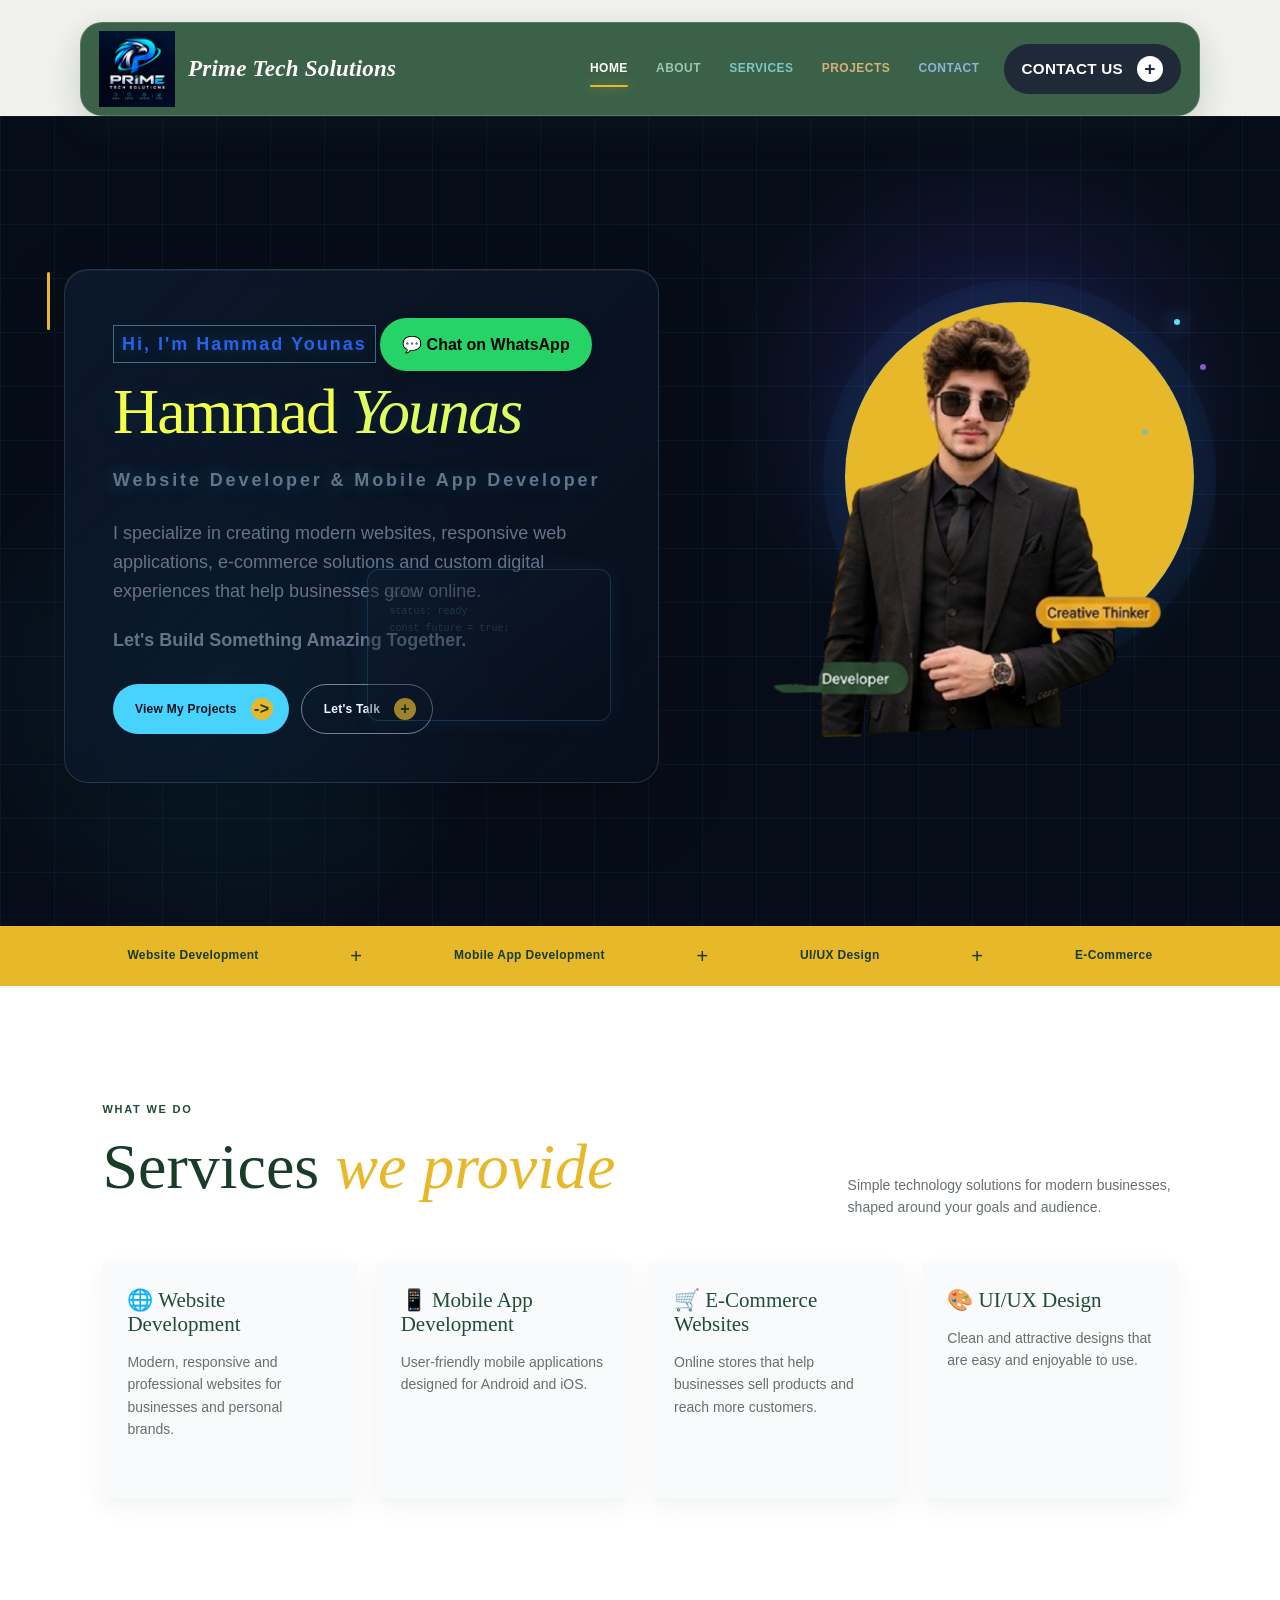
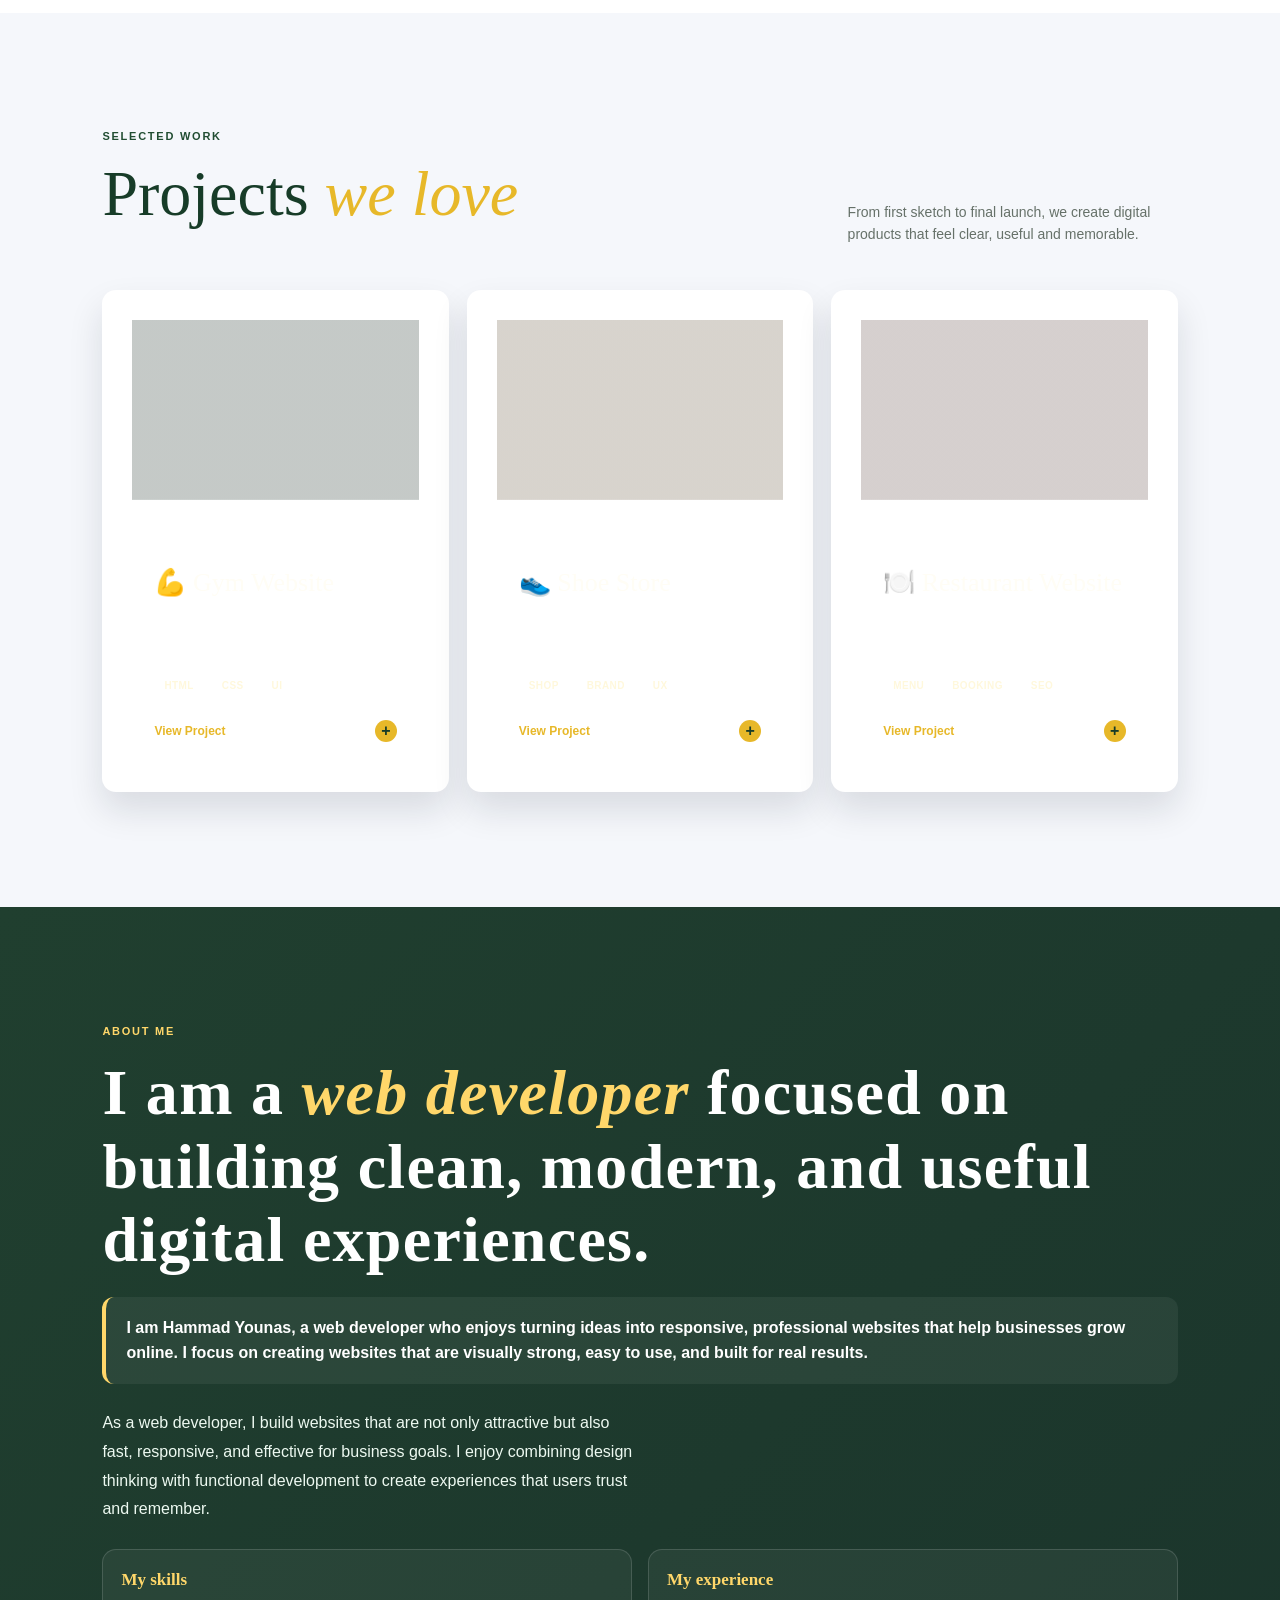
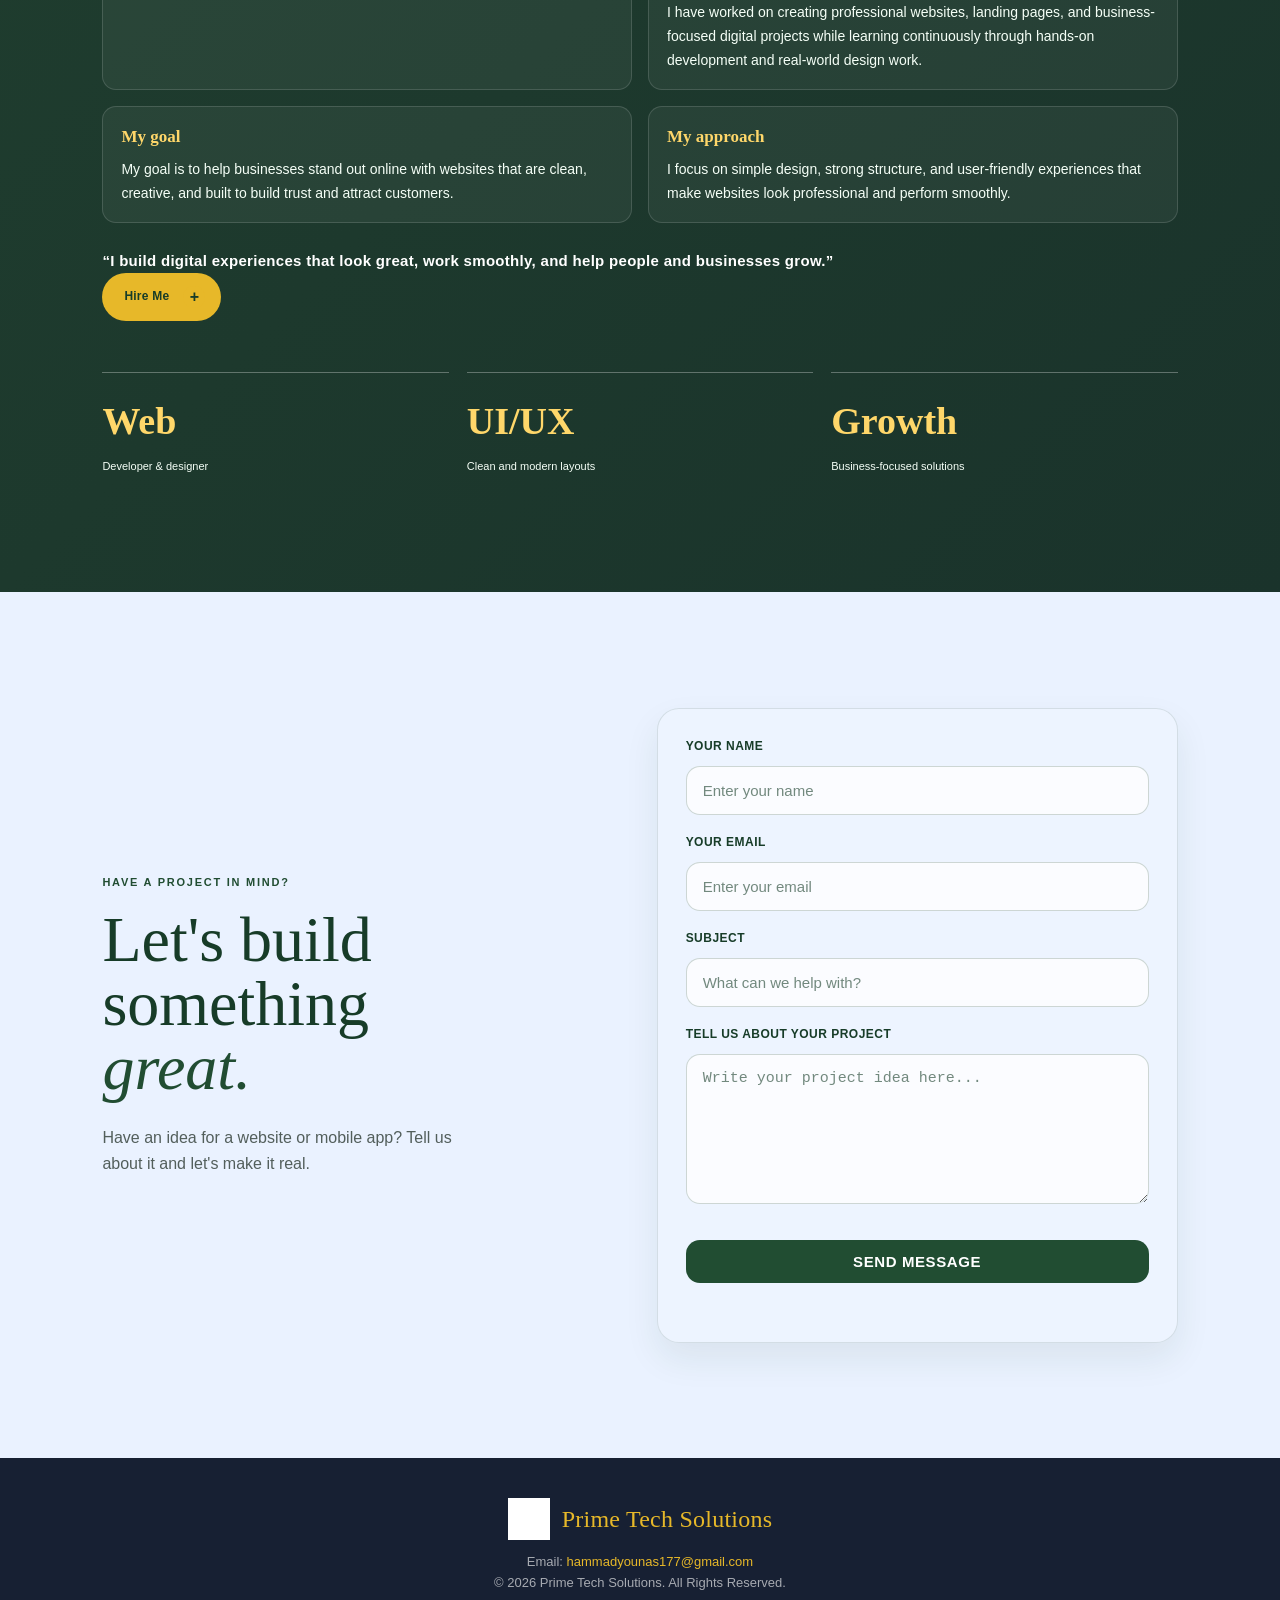
<file: index.html>
<!DOCTYPE html>
<html lang="en">

<head>
    <meta charset="UTF-8">

    <meta name="viewport" content="width=device-width, initial-scale=1.0">

    <title>Hammad Younas | Web Developer &amp; Digital Solutions</title>
    <meta name="description" content="Hammad Younas builds websites, mobile apps, e-commerce stores, and digital solutions that help businesses grow with clear design and reliable technology.">
    <meta name="keywords" content="Hammad Younas, web developer, website development, mobile app development, e-commerce solutions, UI/UX design, digital solutions">
    <meta name="author" content="Hammad Younas">
    <link rel="canonical" href="https://hammadyounas177-lgtm.github.io/hammad-portfolio/">

    <meta property="og:title" content="Hammad Younas | Web Developer &amp; Digital Solutions">
    <meta property="og:description" content="Hammad Younas builds websites, mobile apps, e-commerce stores, and digital solutions that help businesses grow with clear design and reliable technology.">
    <meta property="og:type" content="website">
    <meta property="og:url" content="https://hammadyounas177-lgtm.github.io/hammad-portfolio/">
    <meta property="og:image" content="https://hammadyounas177-lgtm.github.io/hammad-portfolio/images/my-removebg-preview.png">
    <meta property="og:image:alt" content="Hammad Younas, web developer and software developer">

    <link rel="icon" href="images/logo.png" type="image/png">
    <link rel="stylesheet" href="style.css">
</head>

<body>

    <!-- ================= HEADER ================= -->

    <header>

    <a class="brand-lockup" href="#home" aria-label="Prime Tech Solutions home">
        <span class="logo">
            <img src="images/logo.png" alt="Prime Tech Solutions Logo">
        </span>
        <span class="brand-copy">
            <strong>Prime Tech Solutions</strong>
        </span>
    </a>

        <button class="nav-toggle" type="button" aria-expanded="false" aria-controls="primary-nav" aria-label="Open navigation menu">
            <span></span>
            <span></span>
            <span></span>
        </button>

        <nav id="primary-nav">
            <a href="#home" aria-current="page">Home</a>
            <a href="#about">About</a>
            <a href="#services">Services</a>
            <a href="#projects">Projects</a>
            <a href="#contact">Contact</a>
        </nav>

        <a class="header-cta" href="#contact">Contact Us <span>+</span></a>

    </header>


    <!-- ================= HOME ================= -->

    <main>
      

        <section id="home" class="hero">

            <div class="hero-content">
                <p class="hero-greeting">Hi, I'm Hammad Younas</p>
                  <a
  href="https://wa.me/923311480210?text=Hello%20Prime%20Tech%20Solutions%2C%20I%20would%20like%20to%20discuss%20your%20services."
  target="_blank"
    rel="noopener noreferrer"
  class="whatsapp-button"
>
  💬 Chat on WhatsApp
</a>

                <h1>
                    Hammad <em>Younas</em>
                </h1>
         

                <p class="hero-role">Website Developer &amp; Mobile App Developer</p>

                <p class="hero-copy">
                    I specialize in creating modern websites, responsive web
                    applications, e-commerce solutions and custom digital
                    experiences that help businesses grow online.
                </p>

                <p class="hero-tagline">Let's Build Something Amazing Together.</p>

                <div class="hero-actions">
                    <a class="button button-dark" href="#projects">View My Projects <span>-></span></a>
                    <a class="button button-light" href="#contact">Let's Talk <span>+</span></a>
                </div>
            </div>

            <div class="hero-visual hero-portrait" aria-label="Hammad Younas, web developer and creative thinker">
                <img src="images/my-removebg-preview.png" alt="Hammad Younas, web developer and software developer">
            </div>

        </section>

        <div class="service-ribbon" aria-label="Our specialties">
            <span>Website Development</span><b>+</b><span>Mobile App Development</span><b>+</b><span>UI/UX Design</span><b>+</b><span>E-Commerce</span>
        </div>


        <!-- ================= SERVICES ================= -->

        <section id="services" class="section services-section">

            <div class="section-heading">
                <div><p class="eyebrow">WHAT WE DO</p><h2>Services <em>we provide</em></h2></div>
                <p>Simple technology solutions for modern businesses, shaped around your goals and audience.</p>
            </div>

            <div class="card-grid services-grid">
            <article class="service-card">

                <h3>🌐 Website Development</h3>

                <p>
                    Modern, responsive and professional websites
                    for businesses and personal brands.
                </p>

            </article>


            <article class="service-card">

                <h3>📱 Mobile App Development</h3>

                <p>
                    User-friendly mobile applications designed
                    for Android and iOS.
                </p>

            </article>


            <article class="service-card">

                <h3>🛒 E-Commerce Websites</h3>

                <p>
                    Online stores that help businesses sell
                    products and reach more customers.
                </p>

            </article>


            <article class="service-card">

                <h3>🎨 UI/UX Design</h3>

                <p>
                    Clean and attractive designs that are easy
                    and enjoyable to use.
                </p>

            </article>
            </div>

        </section>


        <!-- ================= PROJECTS ================= -->

        <section id="projects" class="section projects-section">

            <div class="section-heading">
                <div><p class="eyebrow">SELECTED WORK</p><h2>Projects <em>we love</em></h2></div>
                <p>From first sketch to final launch, we create digital products that feel clear, useful and memorable.</p>
            </div>

            <div class="card-grid projects-grid">
                <article class="project-card project-gym">
                    <div class="project-visual" aria-label="Gym website preview"></div>
                    <div class="project-content">
                        <div class="project-meta">
                            <span>Branding</span>
                            <span>Landing Page</span>
                        </div>
                        <h3>💪 Gym Website</h3>
                        <p>
                            A modern website for gyms, trainers and
                            fitness businesses.
                        </p>
                        <div class="project-tags">
                            <span>HTML</span>
                            <span>CSS</span>
                            <span>UI</span>
                        </div>
                        <a href="#contact">View Project <span>+</span></a>
                    </div>
                </article>

                <article class="project-card project-shoe">
                    <div class="project-visual" aria-label="Shoe store preview"></div>
                    <div class="project-content">
                        <div class="project-meta">
                            <span>E-Commerce</span>
                            <span>Storefront</span>
                        </div>
                        <h3>👟 Shoe Store</h3>
                        <p>
                            A stylish e-commerce website for selling
                            shoes and fashion products.
                        </p>
                        <div class="project-tags">
                            <span>Shop</span>
                            <span>Brand</span>
                            <span>UX</span>
                        </div>
                        <a href="#contact">View Project <span>+</span></a>
                    </div>
                </article>

                <article class="project-card project-food">
                    <div class="project-visual" aria-label="Restaurant website preview"></div>
                    <div class="project-content">
                        <div class="project-meta">
                            <span>Food</span>
                            <span>Business</span>
                        </div>
                        <h3>🍽️ Restaurant Website</h3>
                        <p>
                            A professional website for restaurants
                            with menu and contact information.
                        </p>
                        <div class="project-tags">
                            <span>Menu</span>
                            <span>Booking</span>
                            <span>SEO</span>
                        </div>
                        <a href="#contact">View Project <span>+</span></a>
                    </div>
                </article>
            </div>

        </section>

        <!-- ================= ABOUT ================= -->

        <section id="about" class="about-section">

            <div class="about-copy">
                <p class="eyebrow">ABOUT ME</p>
                <h2>I am a <em>web developer</em> focused on building clean, modern, and useful digital experiences.</h2>

                <div class="about-intro">
                    I am Hammad Younas, a web developer who enjoys turning ideas into responsive, professional websites that help businesses grow online. I focus on creating websites that are visually strong, easy to use, and built for real results.
                </div>

                <p>As a web developer, I build websites that are not only attractive but also fast, responsive, and effective for business goals. I enjoy combining design thinking with functional development to create experiences that users trust and remember.</p>

                <div class="about-grid">
                    <div class="about-box">
                        <h3>My skills</h3>
                        <ul class="about-list">
                            <li>HTML5 &amp; CSS3</li>
                            <li>JavaScript</li>
                            <li>Responsive web design</li>
                            <li>UI/UX design basics</li>
                            <li>Modern website layouts</li>
                        </ul>
                    </div>

                    <div class="about-box">
                        <h3>My experience</h3>
                        <p>I have worked on creating professional websites, landing pages, and business-focused digital projects while learning continuously through hands-on development and real-world design work.</p>
                    </div>

                    <div class="about-box">
                        <h3>My goal</h3>
                        <p>My goal is to help businesses stand out online with websites that are clean, creative, and built to build trust and attract customers.</p>
                    </div>

                    <div class="about-box">
                        <h3>My approach</h3>
                        <p>I focus on simple design, strong structure, and user-friendly experiences that make websites look professional and perform smoothly.</p>
                    </div>
                </div>

                <div class="about-quote">“I build digital experiences that look great, work smoothly, and help people and businesses grow.”</div>
                <a class="button button-yellow" href="#contact">Hire Me <span>+</span></a>
            </div>

            <div class="about-stats">
                <div><strong>Web</strong><span>Developer &amp; designer</span></div>
                <div><strong>UI/UX</strong><span>Clean and modern layouts</span></div>
                <div><strong>Growth</strong><span>Business-focused solutions</span></div>
            </div>

        </section>


        <!-- ================= CONTACT ================= -->

        <section id="contact" class="contact-section">

            <div class="contact-intro">
                <p class="eyebrow">HAVE A PROJECT IN MIND?</p>
                <h2>Let's build something <em>great.</em></h2>

                <p>Have an idea for a website or mobile app? Tell us about it and let's make it real.</p>
            </div>


            <form class="contact-form" action="https://formspree.io/f/mgavoyok" method="POST">

                <div class="field-group">
                    <label for="name">Your Name</label>
                    <input id="name" name="name" type="text" placeholder="Enter your name" autocomplete="name" required>
                </div>

                <div class="field-group">
                    <label for="email">Your Email</label>
                    <input id="email" name="email" type="email" placeholder="Enter your email" autocomplete="email" required>
                </div>

                <div class="field-group">
                    <label for="subject">Subject</label>
                    <input id="subject" name="subject" type="text" placeholder="What can we help with?" required>
                </div>

                <div class="field-group">
                    <label for="message">Tell Us About Your Project</label>
                    <textarea id="message" name="message" placeholder="Write your project idea here..." rows="5" minlength="10" required></textarea>
                </div>

                <button type="submit">
                    Send Message
                </button>
                <p class="form-status" role="status" aria-live="polite"></p>

            </form>

            <div class="success-popup" role="status" aria-live="polite" aria-hidden="true">
                <div class="success-popup-card">
                    <button class="success-popup-close" type="button" aria-label="Close success message">&times;</button>
                    <div class="success-popup-icon" aria-hidden="true">😊</div>
                    <div class="success-popup-check" aria-hidden="true">✓</div>
                    <h3>Message sent successfully!</h3>
                    <p>Thank you for choosing us. We appreciate your message and will get back to you soon.</p>
                </div>
            </div>

        </section>

    </main>


    <!-- ================= FOOTER ================= -->

    <footer>

        <div class="footer-brand">
            <span class="logo">
                <img src="images/logo.png" alt="Prime Tech Solutions Logo">
            </span>
            <h3>Prime Tech Solutions</h3>
        </div>

        <p>Email: <a href="mailto:hammadyounas177@gmail.com">hammadyounas177@gmail.com</a></p>

        <p>
            © 2026 Prime Tech Solutions. All Rights Reserved.
        </p>

    </footer>

    <script>
        const navToggle = document.querySelector('.nav-toggle');
        const primaryNav = document.querySelector('#primary-nav');

        navToggle.addEventListener('click', () => {
            const isOpen = navToggle.getAttribute('aria-expanded') === 'true';
            navToggle.setAttribute('aria-expanded', String(!isOpen));
            navToggle.setAttribute('aria-label', isOpen ? 'Open navigation menu' : 'Close navigation menu');
            primaryNav.classList.toggle('is-open', !isOpen);
        });

        primaryNav.addEventListener('click', (event) => {
            if (event.target.matches('a')) {
                navToggle.setAttribute('aria-expanded', 'false');
                navToggle.setAttribute('aria-label', 'Open navigation menu');
                primaryNav.classList.remove('is-open');
            }
        });

        const contactForm = document.querySelector('.contact-form');
        const formStatus = document.querySelector('.form-status');
        const submitButton = contactForm.querySelector('button[type="submit"]');
        const successPopup = document.querySelector('.success-popup');
        const successPopupClose = document.querySelector('.success-popup-close');

        const hideSuccessPopup = () => {
            successPopup.classList.remove('is-visible');
            successPopup.setAttribute('aria-hidden', 'true');
            document.body.classList.remove('success-screen-open');
        };

        const showSuccessPopup = () => {
            successPopup.classList.add('is-visible');
            successPopup.setAttribute('aria-hidden', 'false');
            document.body.classList.add('success-screen-open');
        };

        successPopupClose.addEventListener('click', hideSuccessPopup);

        contactForm.addEventListener('submit', async (event) => {
            event.preventDefault();

            if (!contactForm.checkValidity()) {
                contactForm.reportValidity();
                return;
            }

            const originalButtonText = submitButton.textContent;
            submitButton.disabled = true;
            submitButton.textContent = 'Sending...';
            formStatus.textContent = '';

            try {
                const response = await fetch(contactForm.action, {
                    method: 'POST',
                    body: new FormData(contactForm),
                    headers: {
                        Accept: 'application/json'
                    }
                });

                if (!response.ok) {
                    throw new Error('Form submission failed');
                }

                formStatus.textContent = '';
                contactForm.reset();
                window.location.href = 'success.html';
            } catch (error) {
                formStatus.textContent = 'Sorry, your message could not be sent. Please try again.';
            } finally {
                submitButton.disabled = false;
                submitButton.textContent = originalButtonText;
            }
        });
    </script>

</body>

</html>
</file>
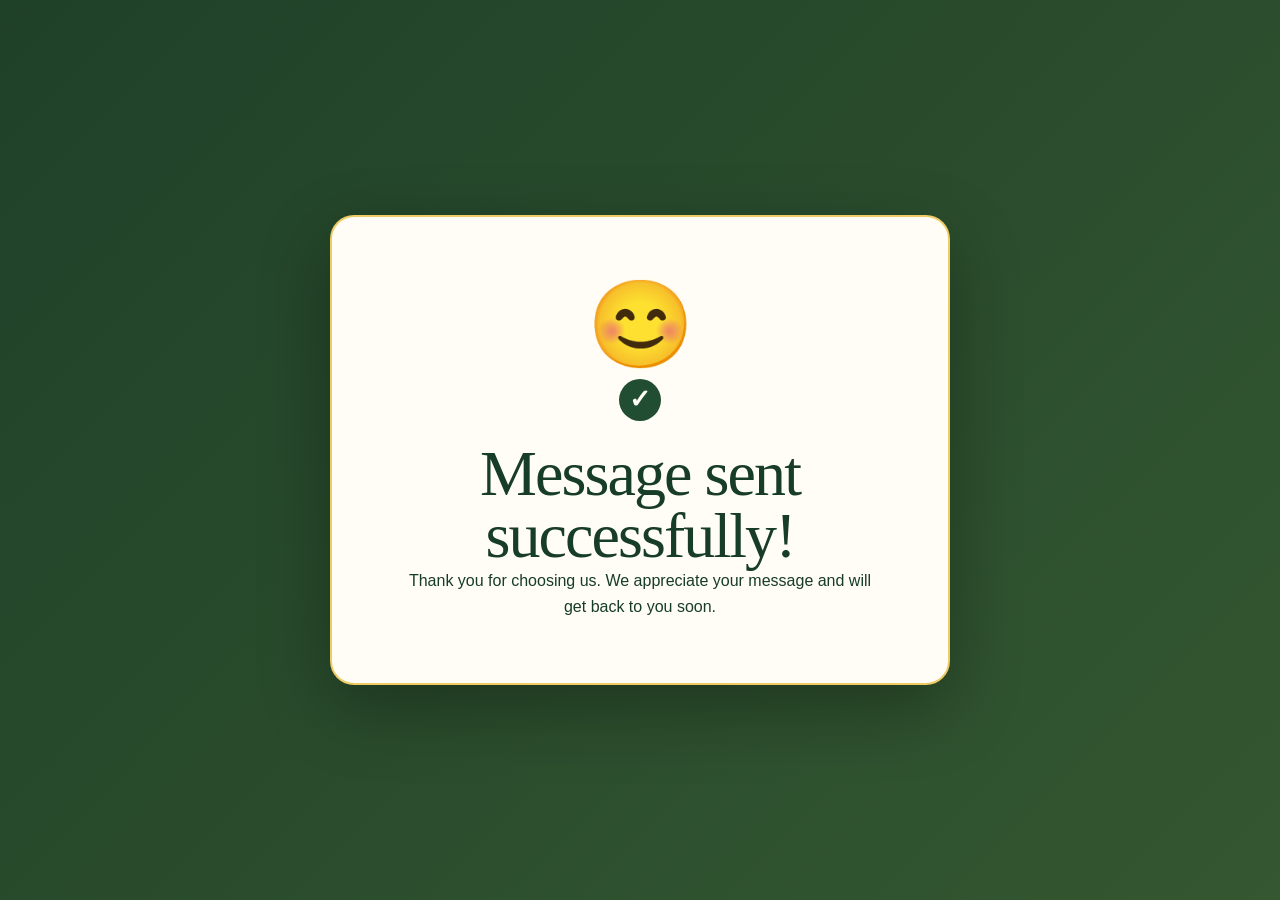
<file: success.html>
<!DOCTYPE html>
<html lang="en">

<head>
    <meta charset="UTF-8">
    <meta name="viewport" content="width=device-width, initial-scale=1.0">
    <title>Message Sent | Prime Tech Solutions</title>
    <link rel="icon" href="images/logo.png" type="image/png">
    <link rel="stylesheet" href="style.css">
</head>

<body>
    <main class="success-page">
        <section class="success-popup-card" role="status" aria-live="polite">
            <div class="success-popup-icon" aria-hidden="true">😊</div>
            <div class="success-popup-check" aria-hidden="true">✓</div>
            <h1>Message sent successfully!</h1>
            <p>Thank you for choosing us. We appreciate your message and will get back to you soon.</p>
        </section>
    </main>
</body>

</html>
</file>
<file: style.css>
/* =========================
   BASIC SETTINGS
========================= */

* {
    margin: 0;
    padding: 0;
    box-sizing: border-box;
}

html {
    scroll-behavior: smooth;
    scroll-padding-top: 110px;
}

body {
    font-family: Arial, sans-serif;
    background-color: #f5f7fb;
    color: #172033;
    line-height: 1.6;
    overflow-x: hidden;
}

img, svg {
    display: block;
    max-width: 100%;
}

main {
    overflow: hidden;
}

body.success-screen-open {
    overflow: hidden;
}


/* =========================
   HEADER
========================= */

header {
    background-color: white;
    padding: 20px 8%;

    display: flex;
    justify-content: space-between;
    align-items: center;

    position: sticky;
    top: 0;

    box-shadow: 0 2px 15px rgba(0, 0, 0, 0.08);
}

header h1 {
    color: #2563eb;
    font-size: 25px;
}

.logo {
    display: flex;
    align-items: center;
    flex-shrink: 0;
}

.logo img {
    display: block;
    width: min(220px, 28vw);
    height: auto;
    max-height: 70px;
    object-fit: contain;
}

.brand-lockup {
    display: inline-flex;
    align-items: center;
    gap: 10px;
    color: inherit;
    text-decoration: none;
}

.brand-copy {
    display: flex;
    flex-direction: column;
    line-height: 1;
}

.brand-copy strong {
    font-size: 16px;
    letter-spacing: 0.02em;
}

.brand-copy small {
    margin-top: 4px;
    color: #64748b;
    font-size: 9px;
    font-weight: bold;
    letter-spacing: 0.2em;
    text-transform: uppercase;
}


/* =========================
   NAVIGATION
========================= */

nav {
    display: flex;
    align-items: center;
    gap: 25px;
}

nav a {
    text-decoration: none;
    color: #1f2937;
    font-family: "Segoe UI", Tahoma, sans-serif;
    font-size: 11.15rem;
    font-weight: 800;
    letter-spacing: 0.06em;
    text-transform: uppercase;
    transition: color 0.2s ease, transform 0.2s ease;
    padding: 8px 4px;
}

nav a:hover {
    color: #1f2937;
    transform: translateY(-1px);
}

.header-cta {
    display: inline-flex;
    align-items: center;
    gap: 10px;
    padding: 12px 18px;
    border-radius: 999px;
    background: #1f2937;
    color: #ffffff;
    text-decoration: none;
    font-size: 1.05rem;
    font-weight: 800;
    letter-spacing: 0.06em;
    text-transform: uppercase;
    transition: transform 0.2s ease, background 0.2s ease;
}

.header-cta:hover {
    background: #111827;
    transform: translateY(-1px);
}

.header-cta span {
    display: inline-grid;
    place-items: center;
    width: 26px;
    height: 26px;
    border-radius: 50%;
    background: #ffffff;
    color: #1f2937;
    font-size: 1.3rem;
    line-height: 1;
}


/* =========================
   SECTIONS
========================= */

section {
    padding: 90px 8%;
}

section h2 {
    font-size: 38px;
    margin-bottom: 20px;
}


/* =========================
   HOME
========================= */

#home {
    min-height: 90vh;
    display: flex;
    flex-direction: column;
    justify-content: center;

    background: linear-gradient(
        135deg,
        #1ce45c,
        rgb(23, 255, 135)
    );
}

#home p:first-child {
    color: #2563eb;
    font-weight: bold;
    letter-spacing: 2px;
}

#home h2 {
    font-size: 55px;
    max-width: 800px;
    line-height: 1.1;
    margin: 15px 0;
}

#home p {
    max-width: 650px;
    color: #64748b;
    font-size: 18px;
}


/* =========================
   BUTTON
========================= */

button {
    background-color: #2563eb;
    color: white;

    border: none;
    border-radius: 8px;

    padding: 13px 25px;

    margin-top: 20px;

    font-size: 15px;
    cursor: pointer;

    transition: 0.3s;
}

button:hover {
    background-color: #1d4ed8;
    transform: translateY(-3px);
}


/* =========================
   SERVICES
========================= */

#services {
    background-color: white;
}

#services article {
    display: inline-block;
    vertical-align: top;

    width: 23%;

    margin: 1%;

    padding: 25px;

    min-height: 220px;

    background-color: #f8fafc;

    border-radius: 15px;

    box-shadow: 0 8px 25px rgba(0, 0, 0, 0.06);

    transition: 0.3s;
}

#services article:hover {
    transform: translateY(-8px);
}

#services h3 {
    margin-bottom: 15px;
}


/* =========================
   PROJECTS
========================= */

#projects {
    background-color: #f5f7fb;
}

#projects article {
    display: inline-block;
    vertical-align: top;

    width: 30%;

    margin: 1%;

    padding: 30px;

    min-height: 230px;

    background-color: white;

    border-radius: 15px;

    box-shadow: 0 8px 25px rgba(0, 0, 0, 0.07);
}


/* =========================
   ABOUT
========================= */

#about {
    background-color: white;
    color: #172033;
}

#about ul {
    list-style: none;
    margin-top: 25px;
}

#about li {
    margin: 12px 0;
}


/* =========================
   CONTACT
========================= */

#contact {
    background-color: #eaf2ff;
}

form {
    max-width: 600px;
}

input,
textarea {
    width: 100%;

    padding: 14px;

    margin-top: 7px;

    border: 1px solid #cbd5e1;

    border-radius: 8px;

    font-size: 15px;
}


/* =========================
   FOOTER
========================= */

footer {
    background-color: #172033;

    color: white;

    text-align: center;

    padding: 40px 20px;
}


/* =========================
   MOBILE
========================= */

@media (max-width: 768px) {

    header {
        flex-direction: column;
        gap: 15px;
    }

    .logo img {
        width: min(210px, 70vw);
        max-height: 60px;
    }

    nav {
        gap: 12px;
        flex-wrap: wrap;
        justify-content: center;
    }

    #home h2 {
        font-size: 40px;
    }

    #services article,
    #projects article {
        width: 100%;
        margin: 10px 0;
    }

}

/* =========================
   PRIME STUDIO VISUAL SYSTEM
========================= */

:root {
    --forest: #214d32;
    --forest-deep: #173c28;
    --ink: #17251c;
    --paper: #f3f1e9;
    --cream: #fffdf5;
    --yellow: #e7b829;
    --muted: #667169;
    --line: rgba(33, 77, 50, 0.16);
}

body {
    font-family: Arial, sans-serif;
    background: var(--paper);
    color: var(--ink);
}

header {
    z-index: 10;
    padding: 12px clamp(24px, 7vw, 90px);
    background: var(--forest);
    box-shadow: none;
    border-bottom: 1px solid rgba(255, 255, 255, 0.16);
}

.logo img {
    width: 44px;
    height: 44px;
    max-height: 52px;
    filter: brightness(0) invert(1);
}

.brand-copy strong { color: var(--cream); }
.brand-copy small { color: rgba(255, 255, 255, 0.58); }

nav {
    gap: clamp(14px, 2.5vw, 30px);
}

nav a {
    color: rgba(255, 255, 255, 0.75);
    font-size: 12px;
    font-weight: bold;
    letter-spacing: 0.04em;
    transition: color 0.2s ease;
}

nav a:hover,
nav a:focus-visible {
    color: var(--yellow);
}

.header-cta,
.button {
    display: inline-flex;
    align-items: center;
    gap: 14px;
    border-radius: 999px;
    text-decoration: none;
    font-size: 12px;
    font-weight: bold;
    letter-spacing: 0.02em;
}

.header-cta {
    padding: 10px 14px 10px 18px;
    color: var(--forest-deep);
    background: var(--cream);
}

.header-cta span,
.button span,
.project-card a span {
    display: inline-grid;
    place-items: center;
    width: 22px;
    height: 22px;
    border-radius: 50%;
    background: var(--yellow);
    color: var(--forest-deep);
    font-size: 16px;
    line-height: 1;
}

.hero {
    position: relative;
    display: grid;
    grid-template-columns: minmax(0, 1.05fr) minmax(360px, 0.95fr);
    align-items: center;
    gap: 4vw;
    min-height: 650px;
    padding: clamp(70px, 9vw, 125px) clamp(24px, 9vw, 120px);
    overflow: hidden;
    background: var(--paper);
}

.hero::before {
    position: absolute;
    right: -170px;
    bottom: -230px;
    width: 600px;
    height: 600px;
    border: 1px solid rgba(33, 77, 50, 0.11);
    border-radius: 50%;
    content: "";
}

.hero-content,
.hero-visual {
    position: relative;
    z-index: 1;
}

.eyebrow {
    margin-bottom: 16px;
    color: var(--forest);
    font-size: 11px;
    font-weight: bold;
    letter-spacing: 0.16em;
}

.hero-greeting {
    display: inline-block;
    margin-bottom: 18px;
    padding: 4px 8px;
    border: 1px solid var(--line);
    color: var(--muted);
    font-size: 14px;
}

h1,
h2,
h3 {
    font-family: Georgia, 'Times New Roman', serif;
    font-weight: normal;
}

h1 {
    max-width: 700px;
    color: var(--forest-deep);
    font-size: clamp(38px, 5vw, 70px);
    line-height: 0.98;
    letter-spacing: -0.03em;
}

h1 em,
h2 em {
    color: var(--yellow);
    font-style: italic;
}

.hero-copy {
    max-width: 520px;
    margin: 26px 0 30px;
    color: var(--muted);
    font-size: 17px;
}

.hero-role {
    margin-top: 24px;
    color: var(--forest);
    font-size: 13px;
    font-weight: bold;
    letter-spacing: 0.2em;
    line-height: 1.7;
}

.hero-actions {
    display: flex;
    flex-wrap: wrap;
    gap: 12px;
}

.button {
    padding: 13px 16px 13px 22px;
}

.button-dark {
    color: var(--cream);
    background: var(--forest);
}

.button-light {
    color: var(--forest);
    border: 1px solid var(--line);
}

.button-yellow {
    color: var(--forest-deep);
    background: var(--yellow);
}

.hero-visual {
    display: grid;
    place-items: center;
    min-height: 430px;
    border-radius: 48% 48% 12px 12px;
    background: var(--forest);
    overflow: hidden;
}

.hero-portrait {
    display: block;
    width: 100%;
    height: min(610px, calc(100vh - 120px));
    min-height: 520px;
    position: relative;
    border-radius: 0;
    background: transparent;
    box-shadow: none;
}

.hero-portrait::before {
    position: absolute;
    top: 15%;
    right: 8%;
    width: 78%;
    aspect-ratio: 1;
    border-radius: 50%;
    background: var(--yellow);
    content: "";
}

.hero-portrait img {
    display: block;
    position: absolute;
    z-index: 1;
    top: 0;
    right: -34%;
    width: 165%;
    height: 100%;
    object-fit: cover;
    object-position: 78% 42%;
    border-radius: 0 0 38% 38%;
}


.visual-ring {
    width: min(82%, 390px);
    aspect-ratio: 1;
    border: 1px solid rgba(255, 255, 255, 0.26);
    border-radius: 50%;
    box-shadow: 0 0 0 28px rgba(231, 184, 41, 0.12), 0 0 0 70px rgba(255, 255, 255, 0.05);
}

.visual-logo {
    position: absolute;
    display: grid;
    place-items: center;
    width: 190px;
    height: 190px;
    border-radius: 50%;
    background: var(--yellow);
}

.visual-logo img {
    width: 72%;
    filter: brightness(0) invert(1);
}

.visual-label {
    position: absolute;
    padding: 8px 14px;
    border-radius: 999px;
    color: var(--forest-deep);
    background: var(--cream);
    font-size: 11px;
    font-weight: bold;
}

.label-one { top: 20%; left: 8%; }
.label-two { top: 39%; right: 7%; }
.label-three { bottom: 19%; left: 12%; }

.visual-caption {
    position: absolute;
    right: 11%;
    bottom: 11%;
    color: rgba(255, 255, 255, 0.72);
    font-family: Georgia, 'Times New Roman', serif;
    font-size: 17px;
    line-height: 1.1;
    text-align: right;
}

.visual-caption strong { color: var(--yellow); font-size: 22px; }

.service-ribbon {
    display: flex;
    align-items: center;
    justify-content: space-around;
    gap: 16px;
    padding: 18px 7%;
    color: var(--forest-deep);
    background: var(--yellow);
    font-size: 12px;
    font-weight: bold;
    letter-spacing: 0.03em;
    text-align: center;
}

.service-ribbon b { font-size: 20px; font-weight: normal; }

.section,
.about-section,
.contact-section {
    padding: clamp(70px, 9vw, 120px) clamp(24px, 8vw, 110px);
}

.services-section { background: var(--cream); }
.projects-section { background: var(--paper); }

.section-heading {
    display: flex;
    align-items: end;
    justify-content: space-between;
    gap: 30px;
    margin-bottom: 44px;
}

.section-heading h2,
.about-section h2,
.contact-section h2 {
    color: var(--black);
    font-size: clamp(38px, 5vw, 65px);
    line-height: 1;
}

.section-heading > p {
    max-width: 330px;
    color: var(--muted);
    font-size: 14px;
}

.card-grid {
    display: grid;
    gap: 18px;
}

.services-grid { grid-template-columns: repeat(4, 1fr); }
.projects-grid { grid-template-columns: repeat(3, 1fr); }

.service-card,
.project-card {
    width: auto !important;
    min-height: 0 !important;
    margin: 0 !important;
    border-radius: 0 !important;
    box-shadow: none !important;
}

.service-card {
    min-height: 235px !important;
    padding: 28px 22px;
    border: 1px solid var(--line);
    background: transparent;
    transition: transform 0.25s ease, background 0.25s ease;
}

.service-card:hover { transform: translateY(-7px); background: var(--paper); }
.service-card h3 { margin-bottom: 16px; color: var(--forest); font-size: 21px; line-height: 1.15; }
.service-card p, .project-card p { color: var(--muted); font-size: 14px; }

.project-card {
    display: flex;
    min-height: 310px !important;
    flex-direction: column;
    justify-content: end;
    padding: 0;
    overflow: hidden;
    color: var(--cream);
    background: var(--forest);
    border-radius: 22px !important;
    box-shadow: 0 18px 35px rgba(15, 23, 42, 0.12) !important;
}

.project-visual {
    position: relative;
    min-height: 180px;
    background-size: cover;
    background-position: center;
    border-bottom: 1px solid rgba(255, 255, 255, 0.12);
}

.project-gym .project-visual {
    background-image: linear-gradient(rgba(12, 31, 22, 0.24), rgba(12, 31, 22, 0.24)),
        url('https://images.unsplash.com/photo-1534438327276-14e5300c3a48?auto=format&fit=crop&w=1200&q=80');
}

.project-shoe .project-visual {
    background-image: linear-gradient(rgba(59, 38, 6, 0.2), rgba(59, 38, 6, 0.2)),
        url('https://images.unsplash.com/photo-1542291026-7eec264c27ff?auto=format&fit=crop&w=1200&q=80');
}

.project-food .project-visual {
    background-image: linear-gradient(rgba(48, 18, 12, 0.2), rgba(48, 18, 12, 0.2)),
        url('https://images.unsplash.com/photo-1559339352-11d035aa65de?auto=format&fit=crop&w=1200&q=80');
}

.project-content {
    display: flex;
    flex-direction: column;
    gap: 12px;
    padding: 22px 22px 20px;
}

.project-meta {
    display: flex;
    flex-wrap: wrap;
    gap: 8px;
}

.project-meta span,
.project-tags span,
.about-badges span {
    display: inline-flex;
    align-items: center;
    justify-content: center;
    padding: 6px 10px;
    border-radius: 999px;
    font-size: 10px;
    font-weight: 700;
    letter-spacing: 0.04em;
    text-transform: uppercase;
}

.project-meta span {
    background: rgba(255, 255, 255, 0.12);
    color: rgba(255, 255, 255, 0.8);
}

.project-card h3 { margin-bottom: 0; color: var(--cream); font-size: 26px; }
.project-card p { color: rgba(255, 255, 255, 0.72); margin: 0; }
.project-tags {
    display: flex;
    flex-wrap: wrap;
    gap: 8px;
}

.project-tags span {
    background: rgba(255, 255, 255, 0.12);
    color: #fff8dc;
}

.project-card a { display: flex; align-items: center; justify-content: space-between; margin-top: 8px; color: var(--yellow); font-size: 12px; font-weight: bold; text-decoration: none; }
.project-gym { background: linear-gradient(145deg, #2c6643, #173c28); }
.project-shoe { background: linear-gradient(145deg, #c38e17, #8e6514); }
.project-food { background: linear-gradient(145deg, #a45332, #642e23); }

.about-section {
    display: grid;
    grid-template-columns: 1.2fr 0.8fr;
    align-items: center;
    gap: 4vw 5vw;
    color: #ffffff;
    background: var(--forest);
}

.about-copy {
    display: block;
    position: relative;
    z-index: 1;
    color: #ffffff;
}

.about-section .eyebrow { color: #ffd866; }
.about-section h2 {
    color: #ffffff;
    margin-bottom: 20px;
    line-height: 1.15;
}
.about-copy > p:not(.eyebrow) {
    max-width: 530px;
    margin: 25px 0;
    font-size: 16px;
    color: #edf7ef;
    line-height: 1.8;
    font-weight: 500;
}
.about-badges {
    display: flex;
    flex-wrap: wrap;
    gap: 10px;
    margin-bottom: 26px;
}

.about-badges span {
    background: rgba(255, 255, 255, 0.08);
    border: 1px solid rgba(255, 255, 255, 0.18);
    color: #ffffff;
    font-weight: 700;
}

.about-stats {
    display: grid;
    grid-template-columns: repeat(3, 1fr);
    gap: 18px;
    position: relative;
    z-index: 1;
}
.about-stats div { padding-top: 18px; border-top: 1px solid rgba(255, 255, 255, 0.3); }
.about-stats strong { display: block; color: #ffd866; font-family: Georgia, 'Times New Roman', serif; font-size: 38px; }
.about-stats span { font-size: 11px; color: #edf7ef; }
.about-section ul { display: none; }
.skills-pointer { display: none; }

.contact-section {
    display: grid;
    grid-template-columns: 0.9fr 1.1fr;
    gap: 10vw;
    background: var(--yellow);
    align-items: center;
}
.contact-section .eyebrow { color: var(--forest); }
.contact-section h2 { max-width: 470px; }
.contact-intro > p:last-child { max-width: 380px; margin-top: 25px; color: rgba(23, 37, 28, 0.72); }

.contact-form {
    background: rgba(255, 255, 255, 0.18);
    border: 1px solid rgba(23, 60, 40, 0.12);
    border-radius: 22px;
    padding: 28px;
    box-shadow: 0 16px 35px rgba(23, 60, 40, 0.08);
}

.field-group {
    margin-bottom: 18px;
}

label {
    display: block;
    margin-bottom: 10px;
    color: var(--forest-deep);
    font-size: 12px;
    font-weight: 700;
    letter-spacing: 0.04em;
    text-transform: uppercase;
}

input, textarea {
    width: 100%;
    margin: 0;
    padding: 15px 16px;
    border: 1px solid rgba(23, 60, 40, 0.2);
    border-radius: 14px;
    outline: none;
    background: rgba(255, 255, 255, 0.75);
    color: var(--forest-deep);
    font-size: 15px;
    transition: border-color 0.2s ease, box-shadow 0.2s ease, background 0.2s ease;
}

input::placeholder,
textarea::placeholder {
    color: rgba(23, 60, 40, 0.6);
}

input:focus, textarea:focus {
    border-color: var(--forest-deep);
    box-shadow: 0 0 0 4px rgba(23, 60, 40, 0.08);
    background: #fffdf5;
}

textarea {
    resize: vertical;
    min-height: 150px;
}

.contact-form button {
    width: 100%;
    margin-top: 10px;
    background: var(--forest);
    border-radius: 14px;
    font-weight: 700;
    letter-spacing: 0.04em;
    text-transform: uppercase;
}
.contact-form button:hover { background: var(--forest-deep); }

.footer-brand { display: inline-flex; align-items: center; gap: 12px; margin-bottom: 12px; }
.footer-brand .logo img { width: 42px; height: 42px; }
footer h3 { color: var(--yellow); font-size: 25px; }
footer p { color: rgba(255, 255, 255, 0.62); font-size: 13px; }
footer a { color: var(--yellow); text-decoration: none; }
footer a:hover, footer a:focus-visible { text-decoration: underline; }
.form-status { min-height: 1.6em; margin-top: 12px; color: var(--forest-deep); font-size: 12px; }

.success-popup {
    position: fixed;
    inset: 0;
    z-index: 30;
    display: grid;
    place-items: center;
    padding: 24px;
    background: rgba(12, 29, 20, 0.72);
    backdrop-filter: blur(6px);
    opacity: 0;
    visibility: hidden;
    pointer-events: none;
    transition: opacity 0.3s ease, visibility 0.3s ease;
}

.success-popup.is-visible {
    opacity: 1;
    visibility: visible;
    pointer-events: auto;
}

.success-popup-card {
    position: relative;
    width: min(620px, 100%);
    padding: clamp(36px, 7vw, 64px) clamp(24px, 7vw, 72px);
    border: 2px solid rgba(231, 184, 41, 0.7);
    border-radius: 24px;
    background: var(--cream);
    color: var(--forest-deep);
    box-shadow: 0 24px 70px rgba(0, 0, 0, 0.3);
    text-align: center;
    transform: scale(0.88);
    transition: transform 0.35s cubic-bezier(0.2, 0.8, 0.2, 1);
}

.success-popup.is-visible .success-popup-card {
    transform: scale(1);
}

.success-popup-icon {
    margin-bottom: 12px;
    font-size: clamp(58px, 9vw, 86px);
    line-height: 1;
}

.success-popup-check {
    display: grid;
    place-items: center;
    width: 42px;
    height: 42px;
    margin: 0 auto 22px;
    border-radius: 50%;
    color: var(--cream);
    background: var(--forest);
    font-size: 26px;
    font-weight: 700;
}

.success-popup h3 {
    margin: 0;
    color: var(--forest-deep);
    font-family: Georgia, 'Times New Roman', serif;
    font-size: clamp(28px, 4vw, 46px);
    font-weight: 700;
    line-height: 1.1;
}

.success-popup p {
    margin: 0;
    color: var(--muted);
    font-size: clamp(16px, 2vw, 20px);
    line-height: 1.7;
}

.success-popup h3 + p { margin-top: 20px; }

.success-popup-close {
    position: absolute;
    top: 14px;
    right: 14px;
    width: 38px;
    height: 38px;
    margin: 0;
    padding: 0;
    border-radius: 50%;
    background: transparent;
    color: var(--forest-deep);
    font-size: 28px;
    line-height: 1;
}

.success-popup-close:hover,
.success-popup-close:focus-visible {
    background: rgba(23, 60, 40, 0.1);
    transform: none;
}

@media (prefers-reduced-motion: reduce) {
    .success-popup,
    .success-popup-card {
        transition: none;
    }
}

@media (max-width: 560px) {
    .success-popup {
        padding: 16px;
    }

    .success-popup-card {
        padding: 42px 20px 36px;
        border-radius: 18px;
    }

    .success-popup h3 {
        font-size: 28px;
    }

    .success-popup p {
        font-size: 16px;
    }
}

.success-page {
    min-height: 100vh;
    display: grid;
    place-items: center;
    padding: 24px;
    background:
        linear-gradient(135deg, rgba(23, 60, 40, 0.96), rgba(33, 77, 50, 0.9)),
        var(--reference-yellow);
}

.success-page .success-popup-card {
    transform: none;
    animation: success-page-in 0.45s cubic-bezier(0.2, 0.8, 0.2, 1) both;
}

@keyframes success-page-in {
    from { opacity: 0; transform: scale(0.88); }
    to { opacity: 1; transform: scale(1); }
}

@media (max-width: 1024px) {
    .services-grid,
    .projects-grid {
        grid-template-columns: repeat(2, minmax(0, 1fr));
    }

    .about-section {
        grid-template-columns: 1fr;
    }
}

@media (max-width: 850px) {
    header {
        flex-wrap: wrap;
        justify-content: center;
        gap: 12px 22px;
    }

    .hero {
        grid-template-columns: 1fr;
        gap: 26px;
        padding-right: 6vw;
        padding-left: 6vw;
    }

    .hero-visual,
    .hero-portrait {
        min-height: 420px;
        height: 420px;
    }

    .section-heading {
        align-items: start;
        flex-direction: column;
    }

    .section-heading > p {
        max-width: 100%;
    }

    .services-grid,
    .projects-grid,
    .about-section,
    .contact-section {
        grid-template-columns: 1fr;
    }

    .about-section, .contact-section {
        gap: 45px;
    }
}

@media (max-width: 560px) {
    body {
        overflow-x: hidden;
    }

    header {
        padding: 12px 18px;
    }

    .brand-copy strong { font-size: 14px; }
    .brand-copy small { font-size: 8px; }
    nav { order: 3; width: 100%; }
    .header-cta { font-size: 11px; }

    .hero {
        grid-template-columns: 1fr;
        gap: 12px;
        min-height: auto;
        padding: 65px 18px 55px;
    }

    h1 { font-size: clamp(34px, 10vw, 50px); }
    .hero-role { font-size: 9px; letter-spacing: 0.12em; }
    .hero-copy { font-size: 12px; line-height: 1.45; }
    .hero-actions {
        display: grid;
        gap: 7px;
    }
    .hero-actions .button {
        width: 100%;
        justify-content: center;
        padding: 9px 10px 9px 12px;
        font-size: 9px;
    }

    .hero-visual,
    .hero-portrait {
        min-height: 300px;
        height: 390px;
    }

    .hero-portrait img {
        right: -38%;
        width: 175%;
        object-position: 78% 40%;
    }

    .service-ribbon {
        overflow: hidden;
        justify-content: start;
        white-space: nowrap;
        flex-wrap: nowrap;
    }
    .service-ribbon span:nth-of-type(n + 3), .service-ribbon b:nth-of-type(n + 3) { display: none; }

    .services-grid,
    .projects-grid {
        grid-template-columns: 1fr;
    }

    .about-stats {
        grid-template-columns: 1fr;
        gap: 10px;
    }
    .about-stats strong { font-size: 30px; }

    form button,
    input,
    textarea {
        width: 100%;
    }
}

/* =========================
   DEVELOPER PORTFOLIO HERO
========================= */

.hero {
    grid-template-columns: minmax(0, 1fr) minmax(360px, 0.8fr);
    min-height: 680px;
    background: #07111f;
}

.hero::before {
    border-color: rgba(72, 211, 255, 0.12);
}

.hero-content {
    max-width: 680px;
    animation: hero-copy-in 0.7s ease both;
}

.hero-greeting {
    border-color: rgba(72, 211, 255, 0.32);
    color: #7de3ff;
}

.hero h1 {
    color: #f4f9ff;
    font-size: clamp(48px, 6vw, 86px);
}

.hero h1 em {
    color: #48d3ff;
}

.hero-role {
    color: #48d3ff;
    font-size: 18px;
    line-height: 1.4;
}

.hero-copy {
    max-width: 560px;
    color: #9eafc4;
}

.hero-tagline {
    margin: -10px 0 30px;
    color: #f4f9ff;
    font-size: 16px;
    font-weight: bold;
}

.hero .button-dark {
    color: #06111e;
    background: #48d3ff;
}

.hero .button-light {
    color: #dcecff;
    border-color: rgba(157, 183, 211, 0.38);
}

.hero-visual {
    border-radius: 26px;
    background: #0d1d31;
}

.hero-portrait {
    height: 520px;
    min-height: 0;
    border: 1px solid rgba(72, 211, 255, 0.38);
    background: #0d1d31;
    box-shadow: 0 0 45px rgba(72, 211, 255, 0.16);
    animation: hero-photo-in 0.85s 0.12s ease both;
}

@keyframes hero-copy-in {
    from { opacity: 0; transform: translateX(-24px); }
    to { opacity: 1; transform: translateX(0); }
}

@keyframes hero-photo-in {
    from { opacity: 0; transform: translateX(24px) scale(0.97); }
    to { opacity: 1; transform: translateX(0) scale(1); }
}

@media (prefers-reduced-motion: reduce) {
    .hero-content,
    .hero-portrait {
        animation: none;
    }
}

.hero-portrait::before {
    top: 8%;
    right: 8%;
    width: 84%;
    background: rgba(72, 211, 255, 0.2);
}

.hero-portrait img {
    inset: 0;
    right: auto;
    width: 100%;
    object-position: 82% 12%;
    border-radius: 25px;
}

@media (max-width: 850px) {
    .hero {
        grid-template-columns: minmax(0, 1fr) minmax(260px, 0.8fr);
    }

    .hero-portrait {
        height: 470px;
    }
}

@media (max-width: 560px) {
    .hero {
        grid-template-columns: 1fr;
        min-height: auto;
    }

    .hero-portrait {
        order: 2;
        height: 390px;
    }

    .hero h1 {
        font-size: clamp(44px, 12vw, 64px);
    }

    .hero-role {
        font-size: 14px;
    }
}

/* =========================
   REFERENCE PORTFOLIO THEME
========================= */

:root {
    --reference-green: #214d32;
    --reference-dark: #173c28;
    --reference-yellow: #e7b829;
    --reference-paper: #f1f1ed;
}

body {
    background: var(--reference-paper);
    color: #17251c;
}

header {
    z-index: 10;
    margin: 22px auto 0;
    width: min(1120px, 88%);
    padding: 10px 16px;
    border-radius: 999px;
    background: var(--reference-green);
    box-shadow: 0 8px 24px rgba(23, 60, 40, 0.15);
}

.logo img { width: 34px; height: 34px; filter: brightness(0) invert(1); }
.brand-copy strong { color: #fffdf5; font-size: 15px; }
.brand-copy small { color: rgba(255, 255, 255, 0.6); }
nav { gap: 22px; }
nav a { color: rgba(255, 255, 255, 0.72); font-size: 11px; }
nav a:hover { color: var(--reference-yellow); }
.header-cta {
    padding: 12px 18px;
    font-size: 0.95rem;
    color: #ffffff;
    background: #1f2937;
}

.header-cta span {
    display: inline-grid;
    width: 26px;
    height: 26px;
    background: #ffffff;
    color: #1f2937;
    font-size: 1.2rem;
}

.hero {
    grid-template-columns: minmax(0, 1fr) minmax(390px, 0.9fr);
    min-height: 610px;
    padding: 70px clamp(28px, 8vw, 110px) 60px;
    background-image:
        linear-gradient(90deg, rgba(3, 12, 24, 0.92) 0%, rgba(3, 12, 24, 0.76) 48%, rgba(3, 12, 24, 0.38) 100%),
        url("images/background.png");
    background-position: center;
    background-size: cover;
}

.hero::before { border-color: rgba(33, 77, 50, 0.08); }
.hero-greeting { border-color: rgba(125, 227, 255, 0.45); color: #bcefff; }
.hero h1 { color: #f4f9ff; font-size: clamp(42px, 5vw, 74px); }
.hero h1 em { color: var(--reference-yellow); }
.hero-role { color: #48d3ff; font-size: 17px; letter-spacing: 0.16em; }
.hero-copy { color: #d1deeb; font-size: 16px; }
.hero-tagline { color: #f4f9ff; }
.hero .button-dark { color: #06111e; background: #48d3ff; }
.hero .button-light { color: #f4f9ff; border-color: rgba(220, 236, 255, 0.5); }
.hero .button span { background: var(--reference-yellow); }

.hero-visual {
    min-height: 0;
    border-radius: 0;
    background: transparent;
}

.hero-portrait {
    height: 500px;
    border: 0;
    box-shadow: none;
    overflow: visible;
}

.hero-portrait::before {
    top: 12%;
    right: 8%;
    width: 78%;
    background: var(--reference-yellow);
}

.hero-portrait img {
    inset: 0;
    width: 100%;
    height: 100%;
    object-fit: cover;
    object-position: center top;
    border-radius: 50% 50% 12px 12px;
    box-shadow: none;
}

.service-ribbon {
    padding: 14px 7%;
    color: var(--reference-dark);
    background: var(--reference-yellow);
}

.services-section { background: var(--reference-paper); }
.section-heading h2, .about-section h2, .contact-section h2 { color: var(--reference-dark); }
.section-heading h2 em { color: var(--reference-yellow); }
.service-card { border: 0; background: rgba(255, 255, 255, 0.54); box-shadow: 0 8px 22px rgba(23, 60, 40, 0.06) !important; }
.service-card:hover { background: #fffdf5; }
.service-card h3 { color: var(--reference-green); }

.projects-section { background: #fffdf5; }
.project-card { min-height: 260px !important; border-radius: 14px !important; }
.project-gym { background: var(--reference-green); }
.project-shoe { background: #bd8d18; }
.project-food { background: #9a5132; }

.about-section {
    display: grid;
    grid-template-columns: 1.2fr 0.8fr;
    align-items: center;
    gap: 4vw 5vw;
    background: linear-gradient(135deg, #203f2f, #1a332b);
    position: relative;
    overflow: visible;
    z-index: 1;
}

.about-copy {
    position: relative;
    z-index: 1;
    color: #ffffff;
}

.about-section .eyebrow { color: #ffd76a; }
.about-section h2 {
    color: #ffffff;
    font-weight: 700;
    letter-spacing: 0.02em;
}
.about-section h2 em {
    color: #ffd76a;
    font-style: italic;
}
.about-copy > p:not(.eyebrow) {
    color: #edf9f1;
    line-height: 1.8;
    font-weight: 500;
}
.about-copy .about-intro {
    margin-bottom: 18px;
    padding: 18px 20px;
    border-left: 4px solid #ffd76a;
    background: rgba(255, 255, 255, 0.06);
    border-radius: 12px;
    color: #ffffff;
    font-weight: 700;
}
.about-copy .about-grid {
    display: grid;
    grid-template-columns: repeat(2, minmax(0, 1fr));
    gap: 16px;
    margin: 22px 0 26px;
}
.about-copy .about-box {
    padding: 16px 18px;
    border: 1px solid rgba(255, 255, 255, 0.14);
    border-radius: 14px;
    background: rgba(255, 255, 255, 0.05);
}
.about-copy .about-box h3 {
    margin-bottom: 8px;
    color: #ffd76a;
    font-size: 17px;
    font-weight: 700;
}
.about-copy .about-box p,
.about-copy .about-box li {
    color: #f5fff7;
    font-size: 14px;
    line-height: 1.7;
}
.about-copy .about-list {
    margin: 0;
    padding-left: 18px;
}
.about-copy .about-quote {
    margin-top: 22px;
    color: #ffffff;
    font-size: 15px;
    font-weight: 700;
    letter-spacing: 0.02em;
}
.about-stats {
    grid-column: auto;
    position: relative;
    z-index: 1;
}
.about-stats strong { color: #ffd76a; }
.about-stats span { color: #f5fff7; }

.contact-section { background: var(--reference-yellow); }
.contact-section h2 em { color: var(--reference-green); }

@media (max-width: 850px) {
    header { width: 94%; }
    .hero { grid-template-columns: minmax(0, 1fr) minmax(260px, 0.8fr); }
    .hero-portrait { height: 430px; }
    .about-section { grid-template-columns: 0.7fr 1fr; }
    .about-stats { grid-column: 2; }
}

@media (max-width: 560px) {
    header { border-radius: 18px; }
    .hero { grid-template-columns: 1fr; padding-top: 60px; }
    .hero-portrait { height: 360px; margin-top: 20px; }
    .about-section { grid-template-columns: 1fr; }
    .about-portrait { min-height: 300px; max-width: 300px; }
    .about-stats { grid-column: auto; }
}

.hero {
    display: grid;
    grid-template-columns: minmax(0, 1fr) minmax(280px, 0.85fr);
    padding-right: clamp(20px, 5vw, 72px);
    padding-left: clamp(20px, 5vw, 72px);
}

#home {
    display: grid;
    isolation: isolate;
    background:
        radial-gradient(circle at 82% 48%, rgba(231, 184, 41, 0.14), transparent 22%),
        radial-gradient(circle at 12% 18%, rgba(33, 77, 50, 0.06), transparent 26%),
        var(--reference-paper);
}

#home::after {
    position: absolute;
    top: 14%;
    left: 4%;
    width: 7px;
    height: 7px;
    border-radius: 50%;
    background: var(--reference-yellow);
    box-shadow: 0 0 0 8px rgba(231, 184, 41, 0.12);
    content: "";
    animation: home-accent-pulse 3.2s ease-in-out infinite;
}

.hero-content::before {
    position: absolute;
    top: 2px;
    left: -18px;
    width: 3px;
    height: 58px;
    border-radius: 99px;
    background: var(--reference-yellow);
    content: "";
}

.about-section {
    grid-template-columns: 1fr;
    position: relative;
    overflow: visible;
}

.about-stats {
    grid-column: auto;
}

.about-copy,
.about-stats {
    position: relative;
    z-index: 1;
}

.hero-visual {
    min-height: 0;
    background: transparent;
}

.hero-portrait {
    justify-self: end;
    width: 88%;
    height: min(560px, 58vw);
    min-height: 360px;
    overflow: hidden;
    background: transparent;
}

.hero-portrait::before {
    display: none;
}

.hero-portrait img {
    position: static;
    width: 100%;
    height: 100%;
    object-fit: contain;
    object-position: center;
    border-radius: 0;
    mix-blend-mode: normal;
}

.hero-visual::before {
    position: absolute;
    top: 10%;
    right: 5%;
    width: 78%;
    aspect-ratio: 1;
    border: 1px solid rgba(33, 77, 50, 0.16);
    border-radius: 50%;
    content: "";
    pointer-events: none;
}

@keyframes home-accent-pulse {
    0%, 100% { opacity: 0.5; transform: scale(0.9); }
    50% { opacity: 1; transform: scale(1.15); }
}

@media (prefers-reduced-motion: reduce) {
    #home::after { animation: none; }
}

@media (max-width: 560px) {
    .hero {
        grid-template-columns: 1fr;
        padding-right: 18px;
        padding-left: 18px;
    }

    .hero-portrait {
        justify-self: stretch;
        width: 100%;
        height: min(430px, 105vw);
        min-height: 280px;
        margin-top: 8px;
    }

    .skills-pointer {
        top: 18%;
        left: 2px;
        width: 28px;
    }
}

.brand-copy {
    display: flex;
    min-width: 0;
    align-items: center;
    gap: 2px;
    line-height: 1;
}

.brand-lockup {
    display: inline-flex;
    flex: 0 1 auto;
    align-items: center;
    gap: 13px;
    min-width: 0;
}

.brand-lockup .logo img {
    width: clamp(58px, 7vw, 76px);
    height: clamp(58px, 7vw, 76px);
    max-height: none;
    filter: none;
    object-fit: contain;
}

.brand-copy strong {
    display: block;
    max-width: none;
    overflow: visible;
    color: #fffdf5;
    font-family: Georgia, 'Times New Roman', serif;
    font-size: clamp(16px, 1.8vw, 23px);
    font-style: italic;
    letter-spacing: 0.01em;
    line-height: 1.05;
    white-space: nowrap;
}

.brand-copy small {
    display: none;
}

@media (max-width: 850px) {
    .brand-lockup {
        gap: 10px;
    }

    .brand-copy strong {
        font-size: 18px;
    }
}

@media (max-width: 560px) {
    .brand-lockup .logo img {
        width: 56px;
        height: 56px;
    }

    .brand-copy strong {
        font-size: 15px;
    }
}

.footer-brand h3 {
    color: var(--reference-yellow);
    font-family: Georgia, 'Times New Roman', serif;
    font-size: 24px;
    letter-spacing: 0.01em;
}

/* Premium sticky navigation */
header {
    position: sticky;
    top: 16px;
    display: flex;
    align-items: center;
    gap: 24px;
    min-height: 76px;
    padding: 8px 18px;
    border: 1px solid rgba(255, 255, 255, 0.16);
    border-radius: 22px;
    background: rgba(33, 77, 50, 0.88);
    box-shadow: 0 12px 34px rgba(23, 60, 40, 0.18);
    backdrop-filter: blur(14px);
    -webkit-backdrop-filter: blur(14px);
}

header .brand-lockup {
    margin-right: auto;
}

header nav {
    display: flex;
    align-items: center;
    justify-content: flex-end;
    gap: clamp(16px, 2.2vw, 30px);
    margin-left: auto;
}

header nav a {
    position: relative;
    padding: 9px 0;
    color: var(--nav-accent, rgba(255, 255, 255, 0.78));
    font-family: Arial, sans-serif;
    font-size: 12px;
    font-weight: bold;
    letter-spacing: 0.04em;
    text-decoration: none;
    transition: color 0.25s ease;
}

header nav a::after {
    position: absolute;
    right: 0;
    bottom: 1px;
    left: 0;
    height: 2px;
    border-radius: 4px;
    background: var(--nav-accent, var(--reference-yellow));
    content: "";
    transform: scaleX(0);
    transform-origin: right;
    box-shadow: 0 0 12px color-mix(in srgb, var(--nav-accent, var(--reference-yellow)) 55%, transparent);
    transition: transform 0.25s ease, box-shadow 0.25s ease;
}

header nav a:hover,
header nav a:focus-visible,
header nav a[aria-current="page"] {
    color: #fffdf5;
}

header nav a:hover::after,
header nav a:focus-visible::after,
header nav a[aria-current="page"]::after {
    transform: scaleX(1);
    transform-origin: left;
}

header nav a:nth-child(1) { --nav-accent: #e7b829; }
header nav a:nth-child(2) { --nav-accent: #9bc7b0; }
header nav a:nth-child(3) { --nav-accent: #7fc7c2; }
header nav a:nth-child(4) { --nav-accent: #d4b27a; }
header nav a:nth-child(5) { --nav-accent: #8eb4d8; }
header nav a:nth-child(6) { --nav-accent: #d5a39d; }

@supports not (color: color-mix(in srgb, white, transparent)) {
    header nav a::after { box-shadow: 0 0 10px rgba(231, 184, 41, 0.35); }
}

.nav-toggle {
    display: none;
    width: 42px;
    height: 42px;
    align-items: center;
    justify-content: center;
    flex-direction: column;
    gap: 5px;
    margin-left: auto;
    padding: 0;
    border: 1px solid rgba(255, 255, 255, 0.2);
    border-radius: 12px;
    background: rgba(255, 255, 255, 0.08);
    cursor: pointer;
}
.whatsapp-button {
    display: inline-flex;
  align-items: center;
  gap: 8px;
  padding: 14px 22px;
  background: #25D366;
  color: black;
  text-decoration: none;
  border-radius: 30px;
    font-size: clamp(12px, 1.4vw, 16px);
  font-weight: 600;
  transition: all 0.3s ease;
  box-shadow: 0 5px 15px rgba(0, 0, 0, 0.15);
}

.whatsapp-button:hover {
  transform: translateY(-3px);
  box-shadow: 0 8px 20px rgba(0, 0, 0, 0.2);
}
.whatsapp-container {
  position: relative;
  left: 100px;
}
.nav-toggle span {
    display: block;
    width: 18px;
    height: 2px;
    border-radius: 2px;
    background: #fffdf5;
    transition: transform 0.25s ease, opacity 0.25s ease;
}

@media (max-width: 850px) {
    header {
        gap: 12px;
    }

    header nav {
        gap: 16px;
    }
}

@media (max-width: 700px) {
    header {
        flex-wrap: wrap;
        top: 10px;
        min-height: 68px;
        padding: 6px 12px;
        border-radius: 18px;
    }

    .nav-toggle {
        display: inline-flex;
    }

    header nav {
        display: none;
        width: 100%;
        flex-direction: column;
        align-items: stretch;
        gap: 0;
        margin: 4px 0 0;
        padding: 8px 4px 2px;
        border-top: 1px solid rgba(255, 255, 255, 0.14);
    }

    header nav.is-open {
        display: flex;
    }

    header nav a {
        padding: 12px 8px;
    }

    header nav a::after {
        right: 8px;
        left: 8px;
    }

    header .header-cta {
        display: none;
    }
}
.nav-links a {
  position: relative;
  color: white;
  text-decoration: none;
  padding: 8px 12px;
  transition: color 0.3s ease;
}

/* Hover color */
.nav-links a:hover {
  color: #25D366;
}

/* Animated underline */
.nav-links a::after {
  content: "";
  position: absolute;
  left: 50%;
  bottom: 0;
  width: 0;
  height: 2px;
  background: #25D366;
  transition: all 0.3s ease;
  transform: translateX(-50%);
}

/* Show underline on hover */
.nav-links a:hover::after {
  width: 70%;
}

.nav-toggle[aria-expanded="true"] span:nth-child(1) {
    transform: translateY(7px) rotate(45deg);
}

.nav-toggle[aria-expanded="true"] span:nth-child(2) {
    opacity: 0;
}

.nav-toggle[aria-expanded="true"] span:nth-child(3) {
    transform: translateY(-7px) rotate(-45deg);
}

/* =========================
   HOME / HERO CODER ATMOSPHERE
========================= */

#home.hero {
    position: relative;
    isolation: isolate;
    overflow: hidden;
    background: #070d18;
}

#home.hero::before {
    position: absolute;
    inset: 0;
    z-index: -1;
    width: auto;
    height: auto;
    border: 0;
    border-radius: 0;
    background-image:
        linear-gradient(rgba(82, 191, 255, 0.06) 1px, transparent 1px),
        linear-gradient(90deg, rgba(82, 191, 255, 0.06) 1px, transparent 1px),
        radial-gradient(circle at 78% 35%, rgba(105, 75, 255, 0.2), transparent 24%),
        radial-gradient(circle at 18% 70%, rgba(0, 210, 255, 0.1), transparent 23%);
    background-size: 54px 54px, 54px 54px, auto, auto;
    content: "";
    pointer-events: none;
}

#home.hero::after {
    position: absolute;
    inset: -28px;
    z-index: -2;
    border-radius: 18px;
    background:
        linear-gradient(90deg, rgba(5, 10, 20, 0.97) 0%, rgba(5, 10, 20, 0.82) 42%, rgba(5, 10, 20, 0.55) 100%),
        linear-gradient(180deg, rgba(8, 12, 27, 0.34), rgba(5, 10, 20, 0.9)),
        url("https://images.unsplash.com/photo-1515879218367-8466d910aaa4?auto=format&fit=crop&w=2200&q=85") center 42% / cover;
    filter: blur(7px);
    animation: hero-background-drift 24s ease-in-out infinite alternate;
    content: "";
    pointer-events: none;
}

#home .hero-content {
    position: relative;
    padding: clamp(28px, 4vw, 48px);
    border: 1px solid rgba(164, 220, 255, 0.16);
    border-radius: 24px;
    background: linear-gradient(135deg, rgba(13, 28, 49, 0.76), rgba(10, 16, 31, 0.42));
    box-shadow: 0 24px 70px rgba(0, 0, 0, 0.24), inset 0 1px 0 rgba(255, 255, 255, 0.06);
    backdrop-filter: blur(12px);
    -webkit-backdrop-filter: blur(12px);
}

#home .hero-content::after {
    position: absolute;
    right: 8%;
    bottom: 12%;
    width: 210px;
    height: 118px;
    padding: 16px;
    border: 1px solid rgba(102, 211, 255, 0.16);
    border-radius: 12px;
    background: linear-gradient(145deg, rgba(17, 31, 54, 0.45), rgba(7, 13, 26, 0.22));
    box-shadow: 0 0 24px rgba(71, 152, 255, 0.08);
    color: rgba(156, 221, 255, 0.16);
    content: "<build\A  status: ready\A  const future = true;";
    font-family: "Courier New", monospace;
    font-size: 10px;
    line-height: 1.7;
    white-space: pre;
    pointer-events: none;
}

#home .hero-greeting,
#home .hero-role { text-shadow: 0 0 18px rgba(72, 211, 255, 0.28); }

#home h1 { color: #f3ff4d; text-shadow: 0 0 24px rgba(72, 211, 255, 0.12); }
#home h1 em { color: #dfff61; }

#home .hero-visual {
    position: relative;
    z-index: 1;
}

#home .hero-visual::before {
    display: block;
    position: absolute;
    inset: 10% 5% auto auto;
    z-index: -1;
    width: 78%;
    aspect-ratio: 1;
    border: 1px solid rgba(109, 213, 255, 0.24);
    border-radius: 50%;
    box-shadow: 0 0 0 22px rgba(91, 114, 255, 0.05), 0 0 70px rgba(0, 207, 255, 0.12);
    content: "";
    pointer-events: none;
}

#home .hero-visual::after {
    position: absolute;
    top: 13%;
    right: 8%;
    width: 6px;
    height: 6px;
    border-radius: 50%;
    background: #61dcff;
    box-shadow: 26px 45px 0 rgba(170, 116, 255, 0.75), -32px 110px 0 rgba(82, 191, 255, 0.6), 0 0 18px 5px rgba(80, 207, 255, 0.22);
    content: "";
    animation: hero-particle-drift 4s ease-in-out infinite;
}

@keyframes hero-particle-drift {
    0%, 100% { opacity: 0.45; transform: translateY(0); }
    50% { opacity: 0.9; transform: translateY(-8px); }
}

@keyframes hero-background-drift {
    from { transform: scale(1.05) translate3d(0, 0, 0); }
    to { transform: scale(1.1) translate3d(-1%, -1%, 0); }
}

@media (prefers-reduced-motion: reduce) {
    #home.hero::after,
    #home .hero-visual::after { animation: none; }
}

@media (max-width: 560px) {
    #home .hero-content { padding: 24px 18px; }
    #home .hero-content::after { right: 6%; bottom: 5%; opacity: 0.55; }
}
</file>
